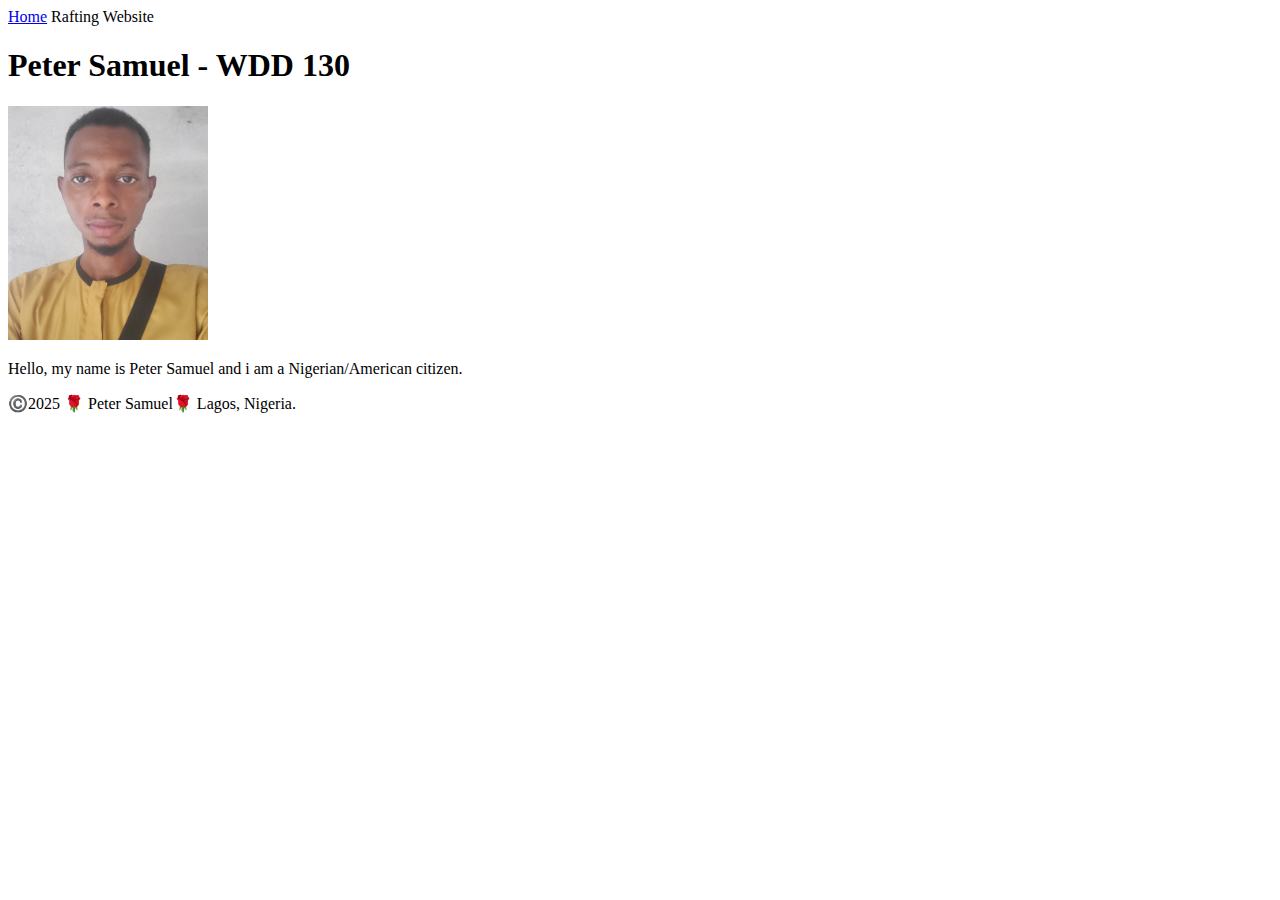
<file: week01/index.html>
<!DOCTYPE html>
<html lang="en">
<head>
    <meta charset="UTF-8">
    <meta name="viewport" content="width=device-width, initial-scale=1.0">
    <title>WDD 130</title>
</head>

<body>
    <header>
        <a href="#">Home</a>
        <a href="wwr"></a>Rafting Website</header>
    <main>
        <h1>Peter Samuel - WDD 130</h1>
        <img src="images/profile.jpg" alt="peter samuel" width="200">
        <p>Hello, my name is Peter Samuel and i am a Nigerian/American citizen.</p>
    </main>

<footer><p>©️2025 🌹 Peter Samuel🌹 Lagos, Nigeria.</p></footer>
</body>
</html>
</file>
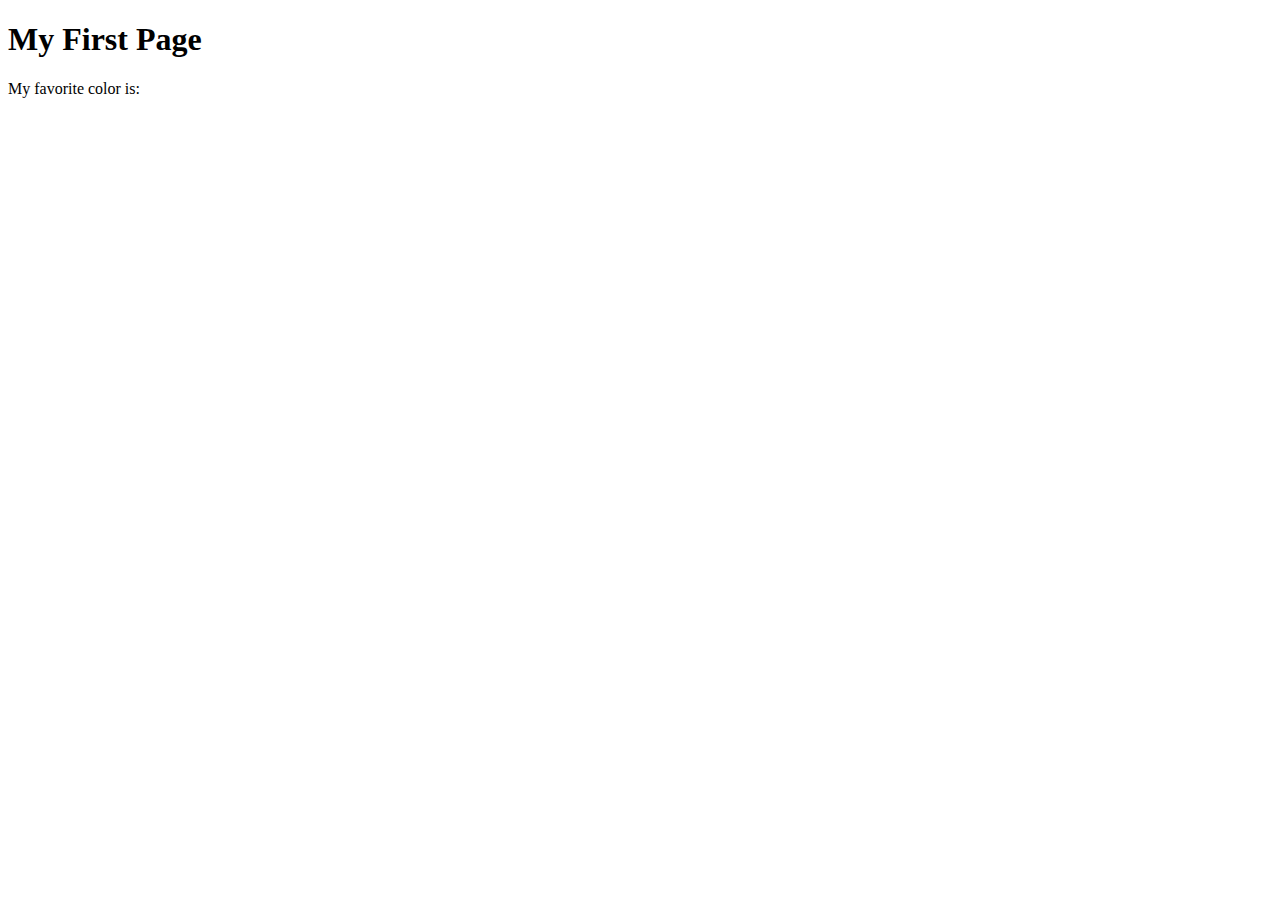
<file: week01/first-page.html>
<!DOCTYPE html>
<html lang="en">
<head>
    <meta charset="UTF-8">
    <meta name="viewport" content="width=device-width, initial-scale=1.0">
    <title>My First Page</title>
</head>
<body>
    <h1>My First Page</h1>
    <p>My favorite color is: </p>
</body>
</html>
</file>
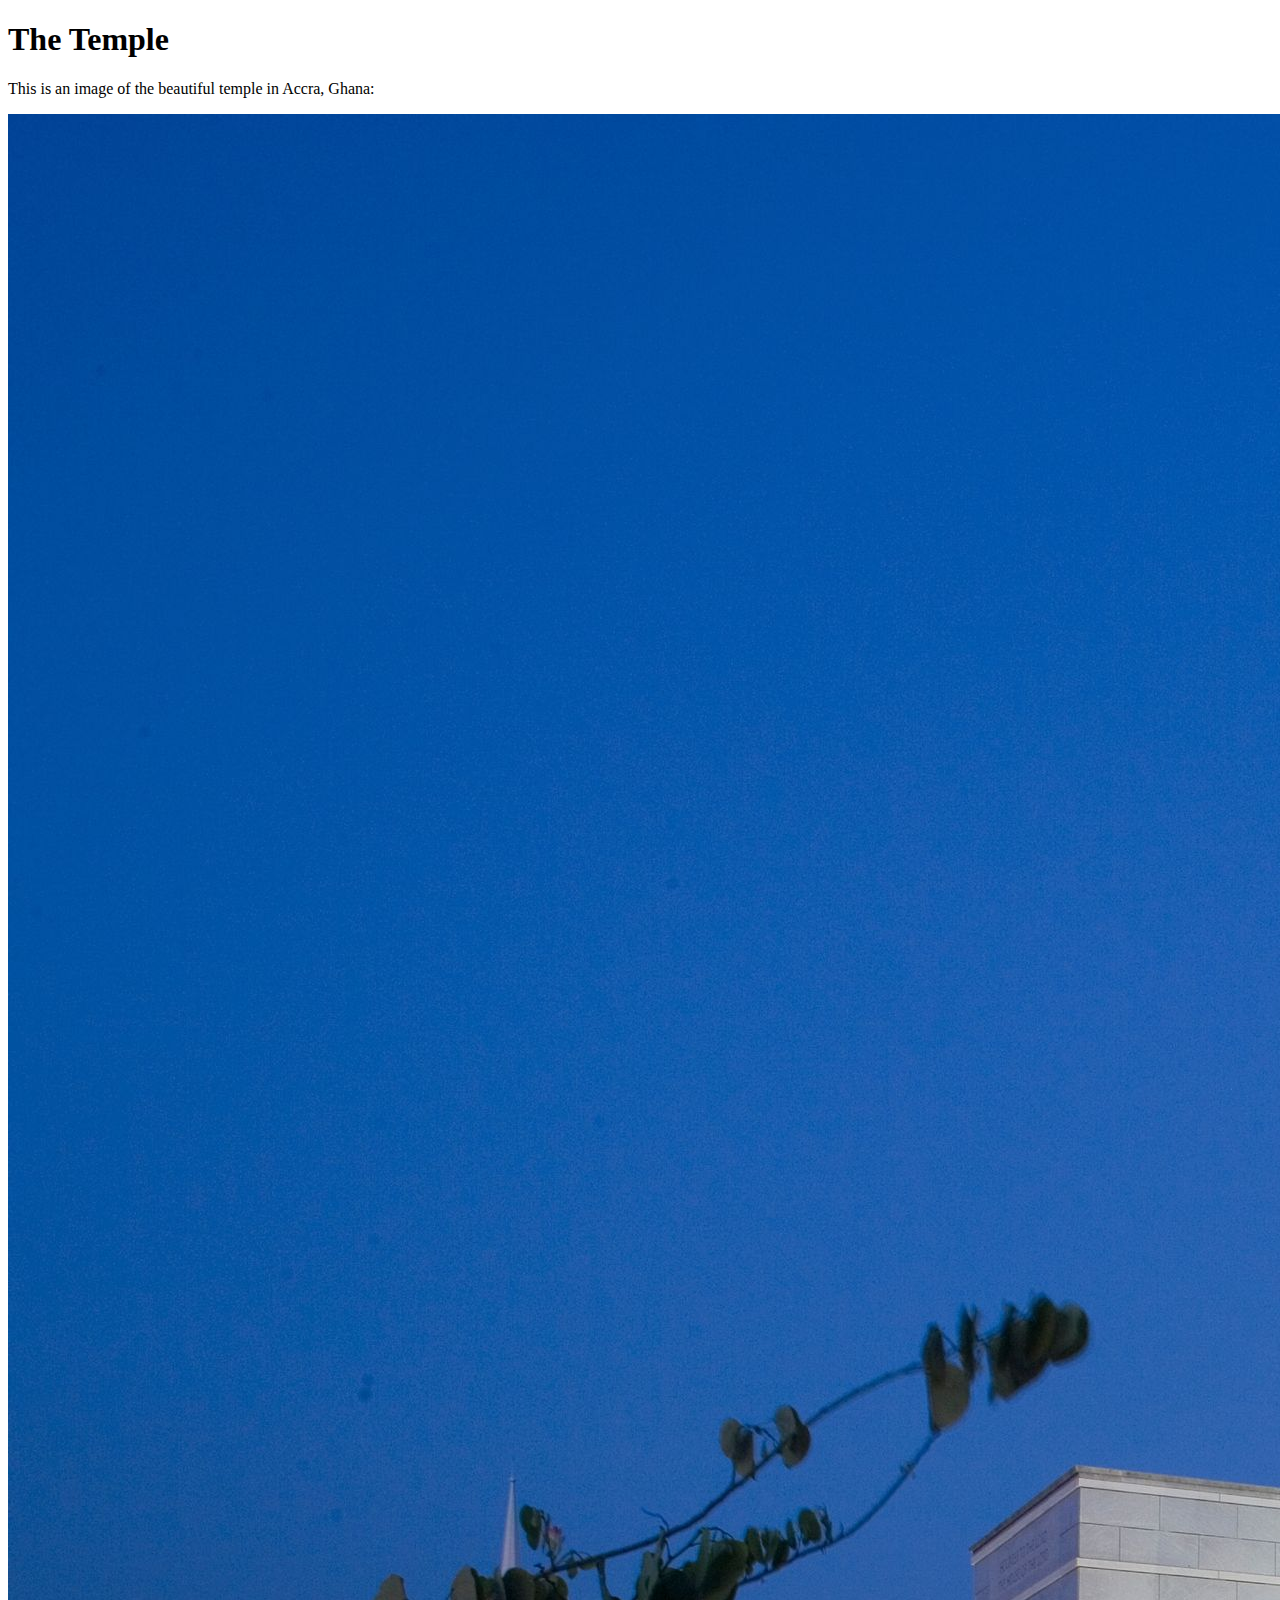
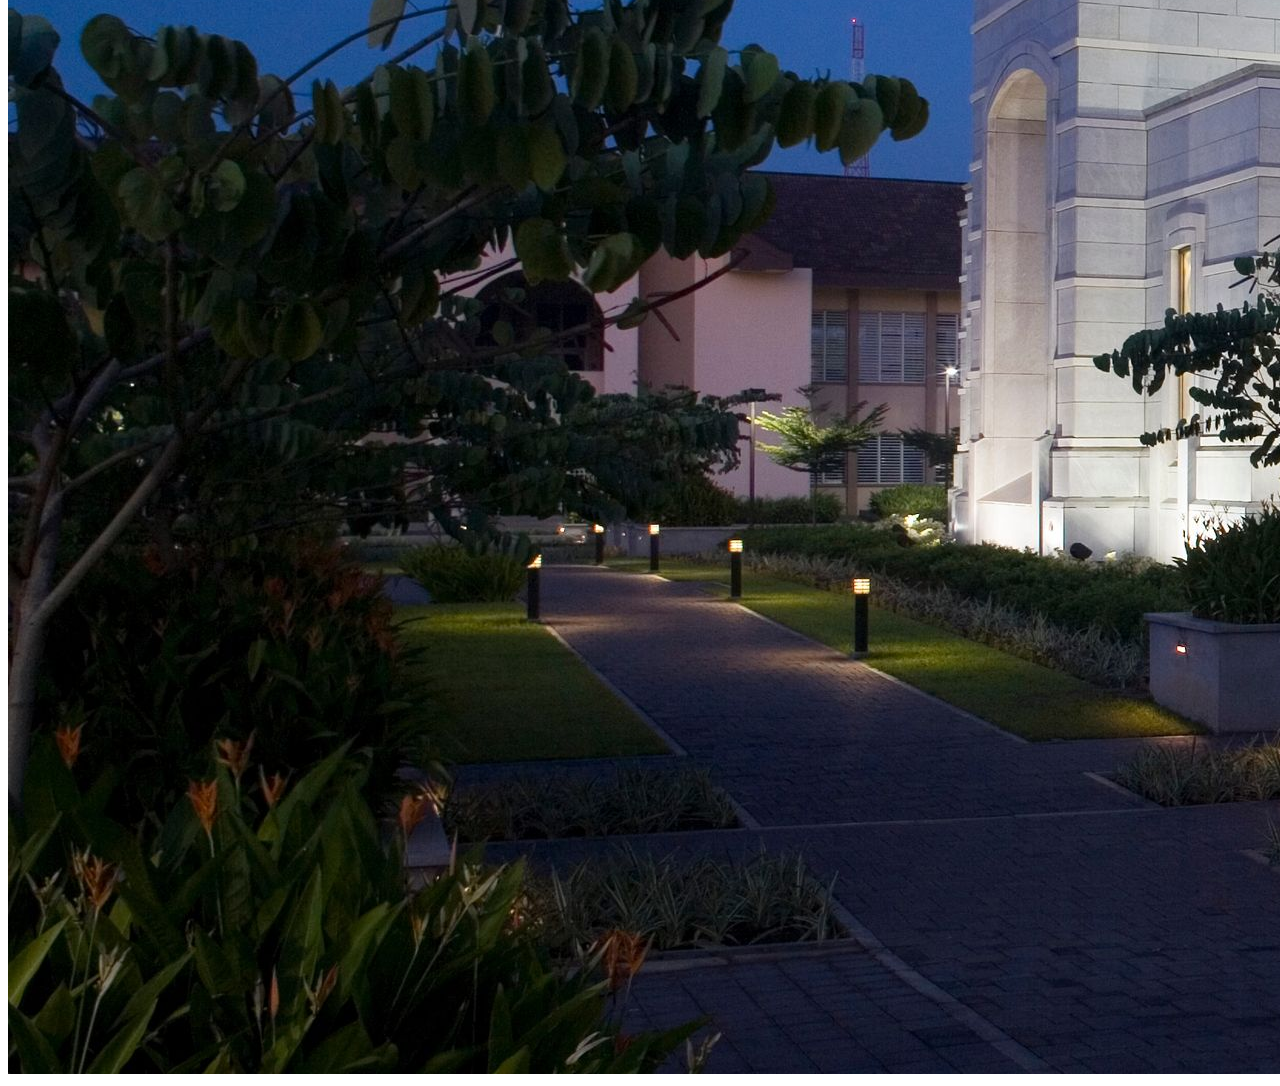
<file: week01/images.html>
<!DOCTYPE html>
<html lang="en">
<head>
    <meta charset="UTF-8">
    <meta name="viewport" content="width=device-width, initial-scale=1.0">
    <title>Temple Image</title>
</head>
<body>
    <h1>The Temple</h1>
    <p>This is an image of the beautiful temple in Accra, Ghana:</p>
    <img src="images/temple-large.jpeg" alt="The Accra Ghana Temple">
    
</body>
</html>
</file>
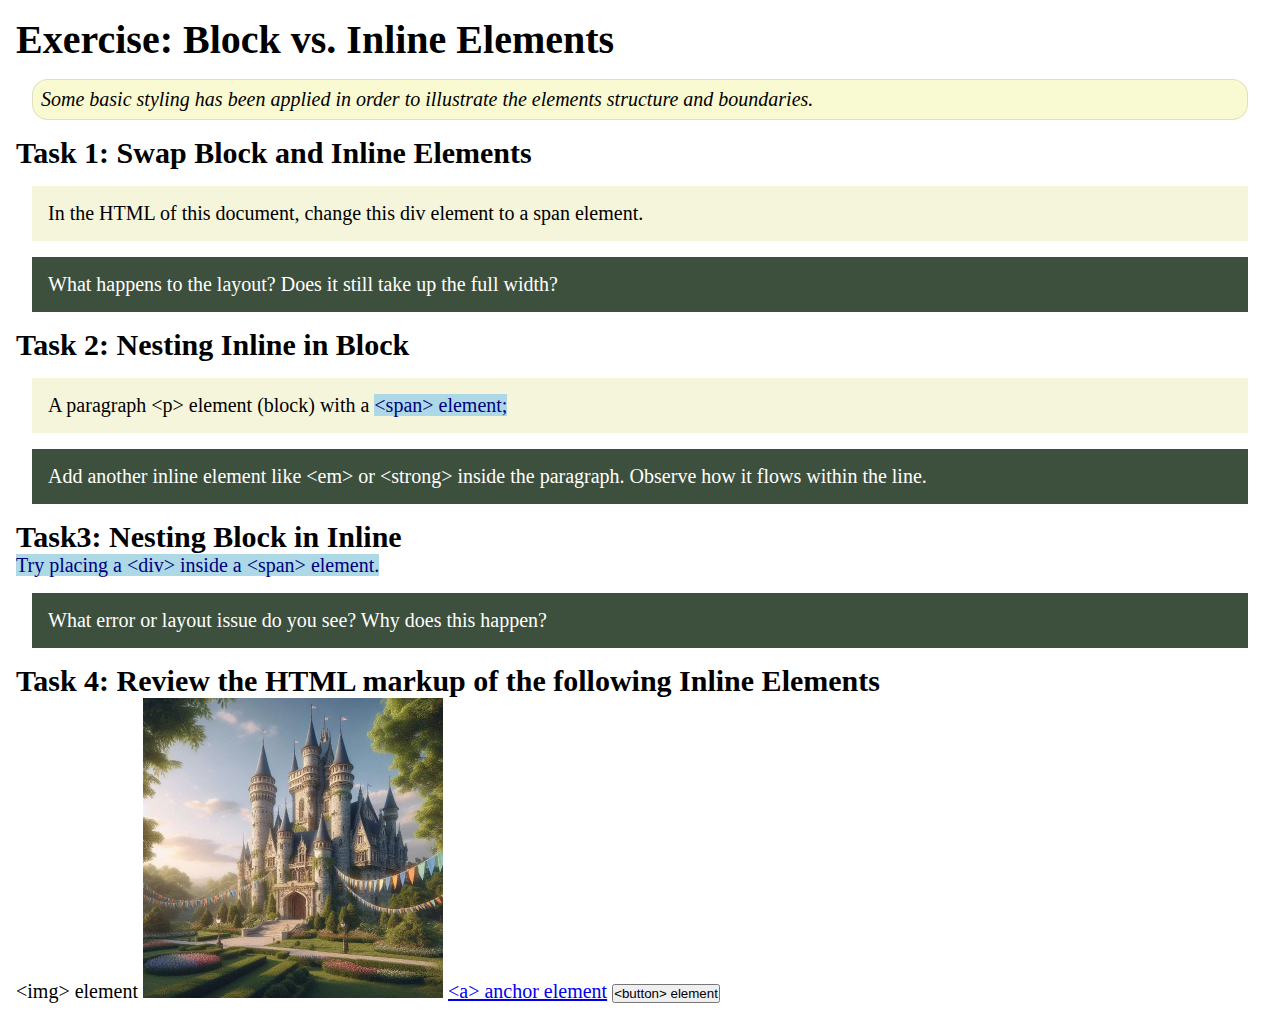
<file: week02/block-vs-inline.html>
<!DOCTYPE html>
<html lang="en">

<head>
    <meta charset="UTF-8">
    <meta name="viewport" content="width=device-width, initial-scale=1.0">
    <title>Exercise: Block vs. Inline Elements</title>
    <link rel="stylesheet" href="styles/block-vs-inline.css">
</head>

<body>
    <main>
        <h1>Exercise: Block vs. Inline Elements</h1>
        <p class="note">Some basic styling has been applied in order to illustrate the elements structure and
            boundaries.</p>

        <h2>Task 1: Swap Block and Inline Elements</h2>
        <div>In the HTML of this document, change this div element to a span element.</div>

        <p class="question">What happens to the layout? Does it still take up the full width?</p>

        <h2>Task 2: Nesting Inline in Block</h2>
        <p>A paragraph &lt;p&gt; element (block) with a <span>&lt;span&gt; element;</span></p>
        <p class="question">Add another inline element like &lt;em&gt; or &lt;strong&gt; inside the paragraph. Observe
            how it flows within the line.</p>

        <h2>Task3: Nesting Block in Inline</h2>
        <span>Try placing a &lt;div&gt; inside a &lt;span&gt; element.</span>
            <p class="question">What error or layout issue do you see? Why does this happen?</p>


            <h2>Task 4: Review the HTML markup of the following Inline Elements</h2>
        &lt;img&gt; element
        <img src="images/castle.webp" alt="placeholder image (images are inline)" width="300" height="300">
        <a href="https://churchofjesuschrist.org">&lt;a&gt; anchor element</a>
        <button type="button">&lt;button&gt; element</button>
    </main>
</body>

</html>
</file>
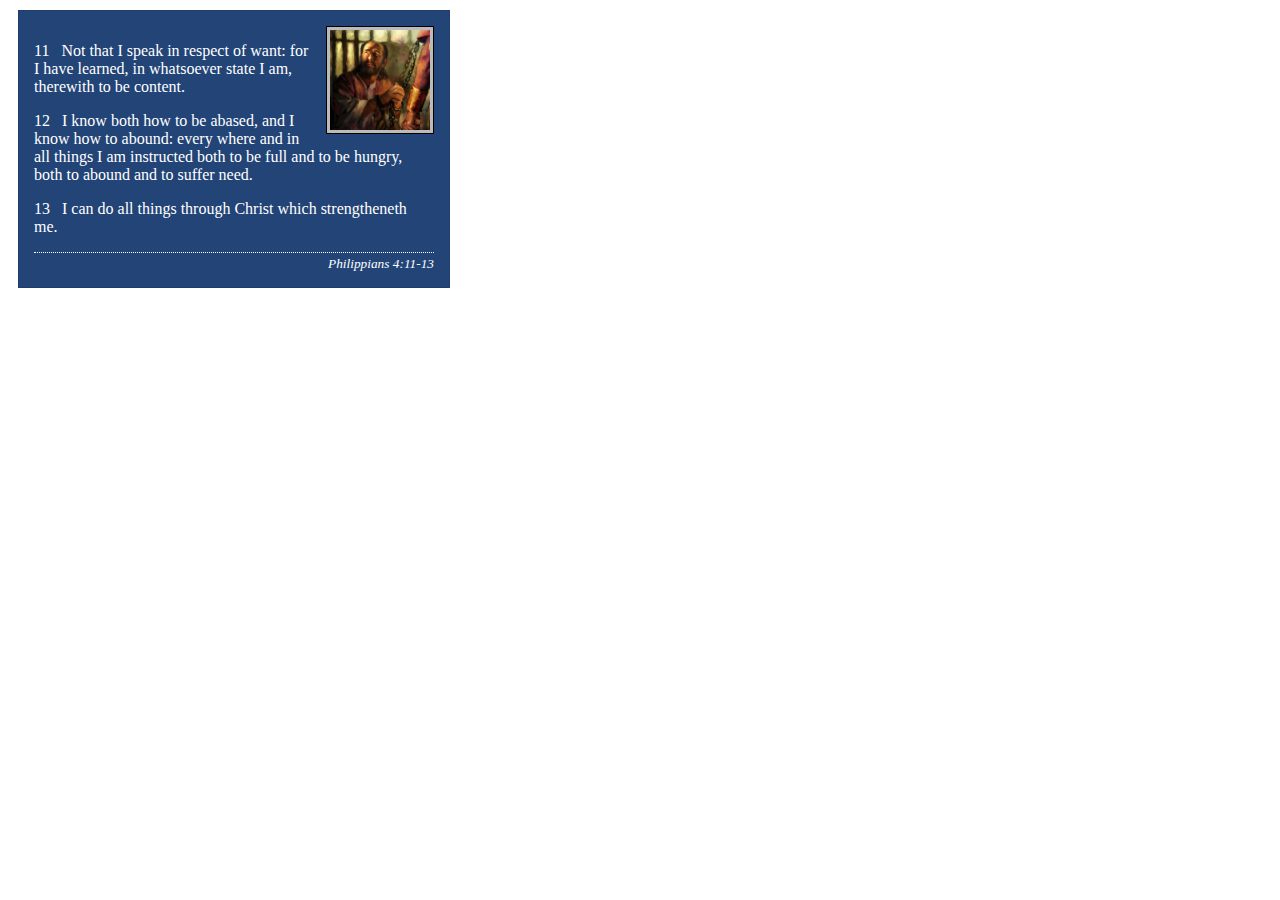
<file: week02/box-model-solution.html>
<!DOCTYPE html>
<html lang="en">
<head>
    <meta charset="UTF-8">
    <meta name="viewport" content="width=device-width, initial-scale=1.0">
    <title>Box Model Activity</title>
    <link rel="stylesheet" href="styles/box-model-solution.css">
</head>
<body>
    <main>
        <div class="callout">
            <img src="images/apostle-paul-imprisoned.webp" alt="Paul the Apostle - Imprisoned in Rome" width="200" height="200">
            <blockquote>
                <p>11 &nbsp; Not that I speak in respect of want: for I have learned, in whatsoever state I am, therewith to be content.</p>
                <p>12 &nbsp; I know both how to be abased, and I know how to abound: every where and in all things I am instructed both to be full and to be hungry, both to abound and to suffer need.</p>
                <p>13 &nbsp; I can do all things through Christ which strengtheneth me.</p>
            </blockquote>
            <cite>Philippians 4:11-13</cite>
        </div>
    </main>
</body>
</html>
</file>
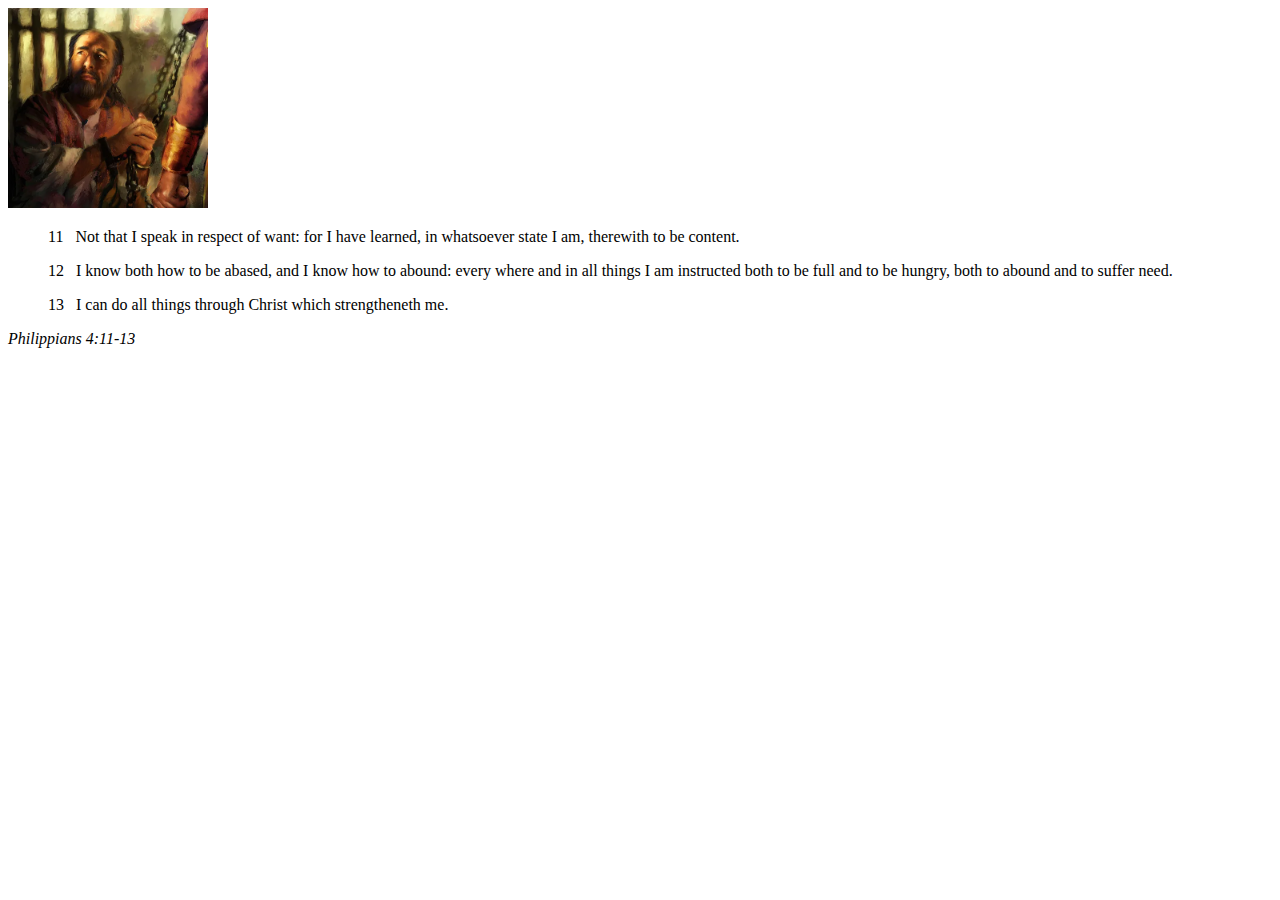
<file: week02/box-model.html>
<!DOCTYPE html>
<html lang="en">
<head>
    <meta charset="UTF-8">
    <meta name="viewport" content="width=device-width, initial-scale=1.0">
    <title>Box Model Activity</title>
</head>
<body>
    <main>
        <div class="callout">
            <img src="images/apostle-paul-imprisoned.webp" alt="Paul the Apostle - Imprisoned in Rome" width="200" height="200">
            <blockquote>
                <p>11 &nbsp; Not that I speak in respect of want: for I have learned, in whatsoever state I am, therewith to be content.</p>
                <p>12 &nbsp; I know both how to be abased, and I know how to abound: every where and in all things I am instructed both to be full and to be hungry, both to abound and to suffer need.</p>
                <p>13 &nbsp; I can do all things through Christ which strengtheneth me.</p>
            </blockquote>
            <cite>Philippians 4:11-13</cite>
        </div>
    </main>
</body>
</html>
</file>
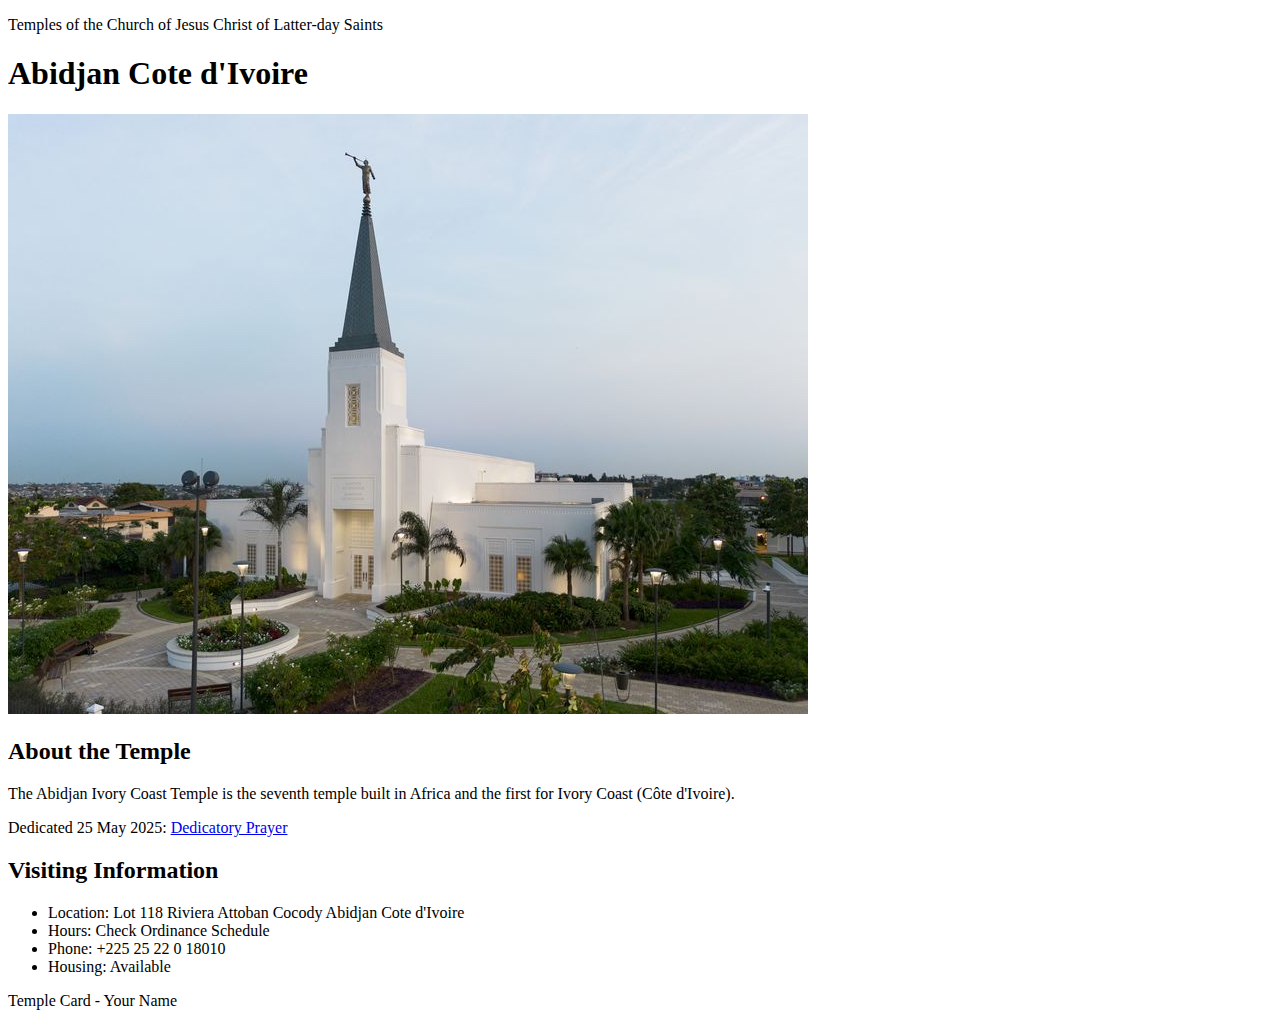
<file: week02/temple.html>
<!DOCTYPE html>
<html lang="en">

<head>
    <meta charset="UTF-8">
    <meta name="viewport" content="width=device-width, initial-scale=1.0">
    <title>Temple Card - Abidjan Cote d'Ivoire</title>
</head>

<body>
    <header>
        <p>Temples of the Church of Jesus Christ of Latter-day Saints</p>
    </header>
    <main>
        <h1>Abidjan Cote d'Ivoire</h1>
        <picture>
            <img src="images/abidjan-ivory-coast.jpeg" alt="Abidjan Cote d'Ivoire Temple">
        </picture>
        <section>
            <h2>About the Temple</h2>
            <p>The Abidjan Ivory Coast Temple is the seventh temple built in Africa and the first for Ivory Coast (Côte
                d'Ivoire).</p>
            <p>Dedicated 25 May 2025: <a
                    href="https://www.churchofjesuschrist.org/temples/dedicatory-prayer/abidjan-ivory-coast-temple/2025-05-25?lang=eng"
                    target="_blank" rel="noopener noreferrer">Dedicatory Prayer</a></p>
        </section>
        <section>
            <h2>Visiting Information</h2>
            <ul>
                <li>Location: Lot 118 Riviera Attoban Cocody Abidjan Cote d'Ivoire</li>
                <li>Hours: Check Ordinance Schedule</li>
                <li>Phone: +225 25 22 0 18010</li>
                <li>Housing: Available</li>
            </ul>
        </section>
    </main>
    <footer>
        <p>Temple Card - Your Name</p>
    </footer>
</body>

</html>
</file>
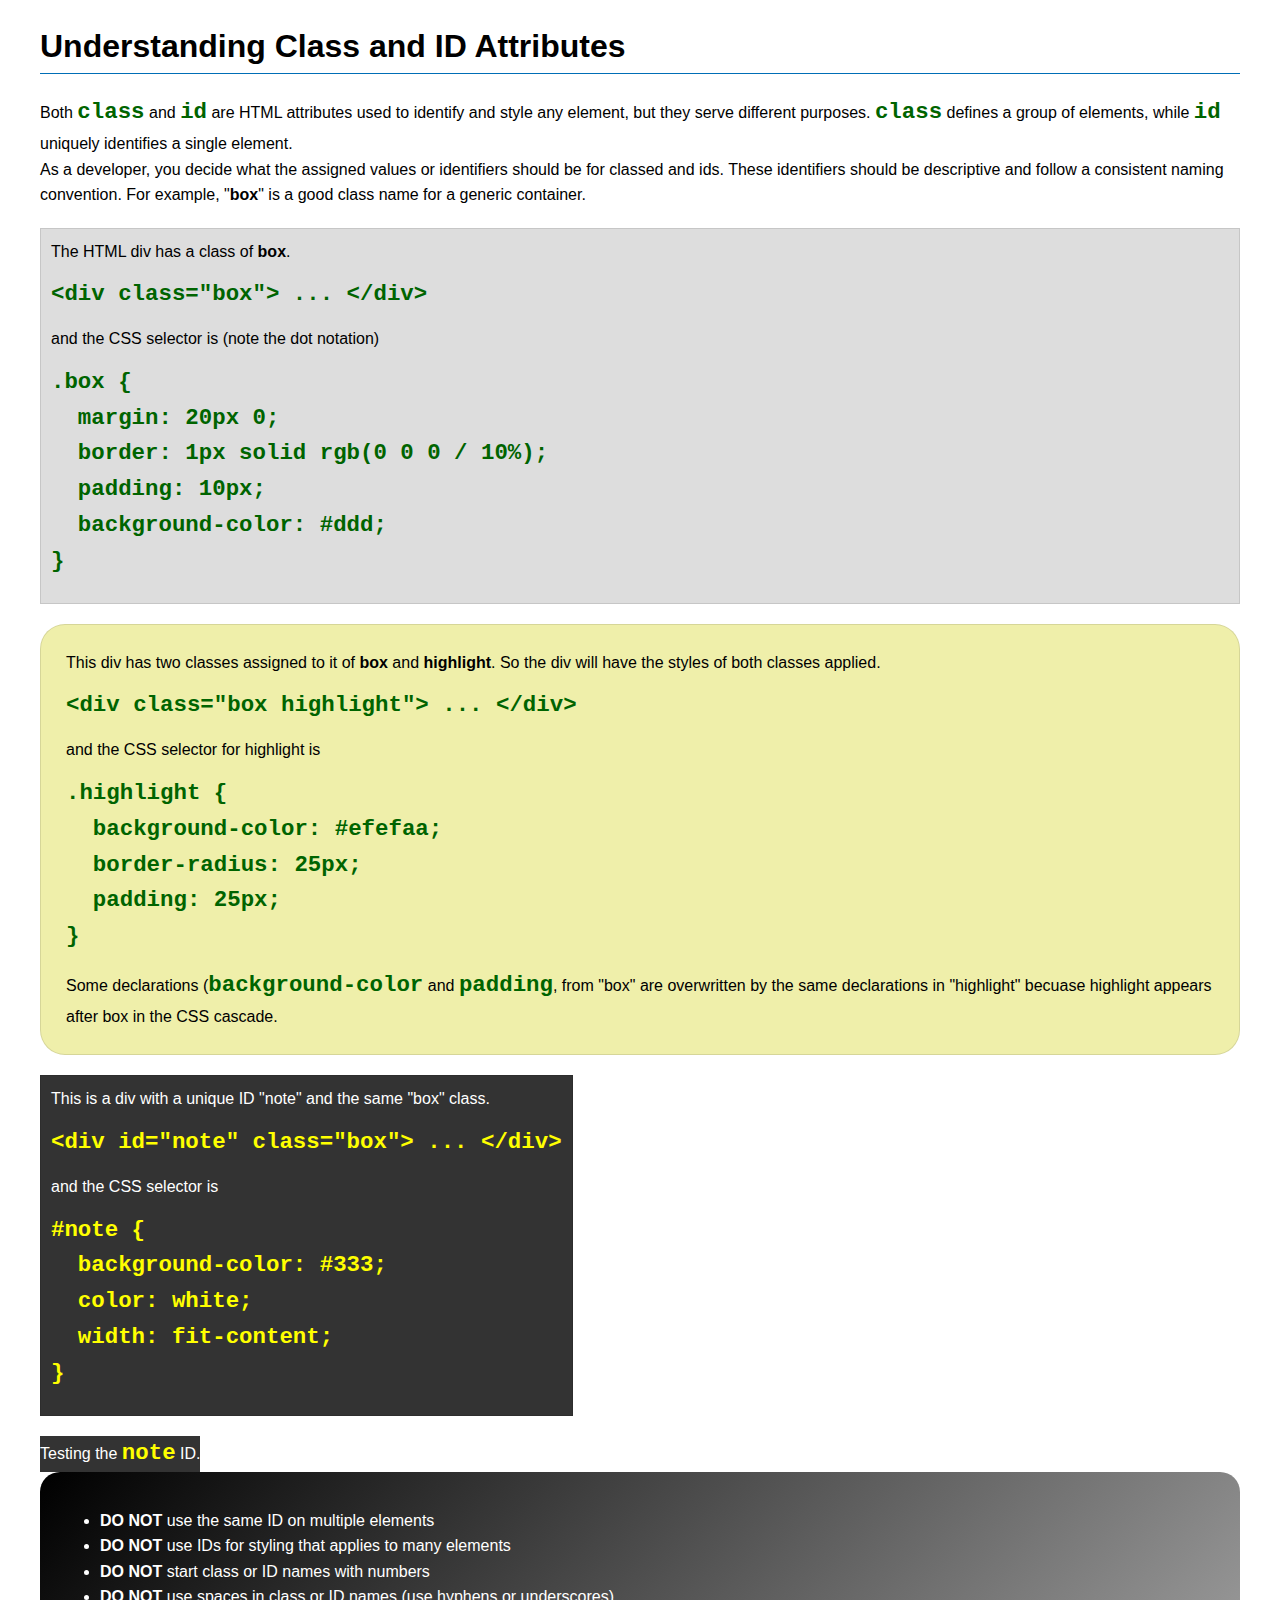
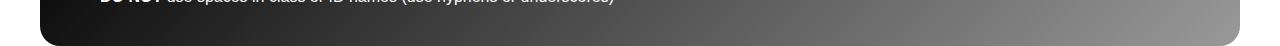
<file: week03/class-and-id.html>
<!DOCTYPE html>
<html lang="en">

<head>
    <meta charset="UTF-8">
    <meta name="viewport" content="width=device-width, initial-scale=1.0">
    <title>Class vs ID Attributes</title>
    <link rel="stylesheet" href="styles/class-and-id.css">
</head>

<body>
    <h1>Understanding Class and ID Attributes</h1>
    <p>Both <code>class</code> and <code>id</code> are HTML attributes used to identify and style any element, but they
        serve different purposes. <code>class</code> defines a group of elements, while <code>id</code> uniquely
        identifies a single element.</p>
    <p>As a developer, you decide what the assigned values or identifiers should be for classed and ids. These
        identifiers should be
        descriptive and follow a consistent naming convention. For example, "<strong>box</strong>" is a good class name
        for a generic container.</p>
    <div class="box">
        <p>The HTML div has a class of <strong>box</strong>.</p>
        <pre><code class="html">&lt;div class="box"&gt; ... &lt;/div&gt;</code></pre>
        and the CSS selector is (note the dot notation)
        <pre><code class="css">.box {
  margin: 20px 0;
  border: 1px solid rgb(0 0 0 / 10%);
  padding: 10px;
  background-color: #ddd; 
}</code></pre>
    </div>

    <div class="box highlight">
        <p>This div has two classes assigned to it of <strong>box</strong> and <strong>highlight</strong>. So the div
            will have the styles of both classes applied.</p>
        <pre><code class="html">&lt;div class="box highlight"&gt; ... &lt;/div&gt;</code></pre>
        and the CSS selector for highlight is
        <pre><code class="css">.highlight {
  background-color: #efefaa;
  border-radius: 25px;
  padding: 25px;
}</code></pre>
<p>Some declarations (<code>background-color</code> and <code>padding</code>, from "box" are overwritten by the same declarations in "highlight" becuase highlight appears after box in the CSS cascade.</p>
    </div>

    <div id="note" class="box">
        <p>This is a div with a unique ID "note" and the same "box" class.</p>
        <pre><code class="html">&lt;div id="note" class="box"&gt; ... &lt;/div&gt;</code></pre>
        and the CSS selector is
        <pre><code class="css">#note {
  background-color: #333;
  color: white;
  width: fit-content;
}</code></pre>
    </div>

    <div id="note">
        <p>Testing the <code>note</code> ID.</p>
    </div>

    <section id="best-practice">
        <ul>
            <li><strong>DO NOT</strong> use the same ID on multiple elements</li>
            <li><strong>DO NOT</strong> use IDs for styling that applies to many elements</li>
            <li><strong>DO NOT</strong> start class or ID names with numbers</li>
            <li><strong>DO NOT</strong> use spaces in class or ID names (use hyphens or underscores)</li>
        </ul>
    </section>




</body>

</html>
</file>
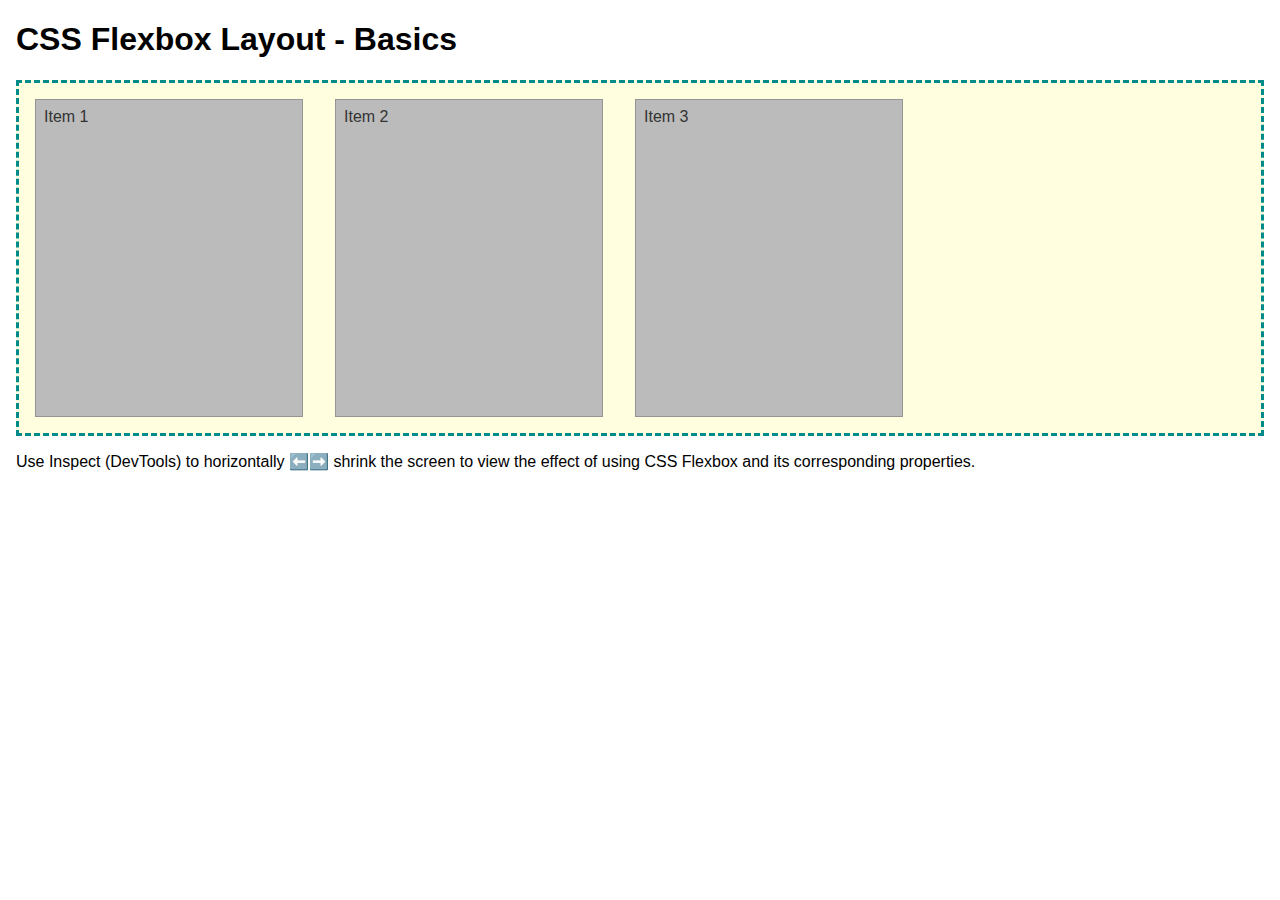
<file: week04/flexbox-layout.html>
<!DOCTYPE html>
<html lang="en">
<head>
    <meta charset="UTF-8">
    <meta name="viewport" content="width=device-width, initial-scale=1.0">
    <title>CSS Flexbox Layout - Basics</title>
    <link rel="stylesheet" href="styles/flexbox.css">
</head>
<body>
    <main>
        <h1>CSS Flexbox Layout - Basics</h1>
        <div class="flex-container">
            <div class="flex-item item1">Item 1</div>
            <div class="flex-item item2">Item 2</div>
            <div class="flex-item item3">Item 3</div>
        </div>
        <p>Use Inspect (DevTools) to horizontally ⬅️➡️ shrink the screen to view the effect of using CSS Flexbox and its corresponding properties.</p>
    </main>
</body>
</html>
</file>
<file: week02/styles/block-vs-inline.css>
* {
    margin: 0;
    padding: 0;
}

body {
    font-size: 20px;
    margin: 1rem;
}

p,
div {
    background-color: beige;
    margin: 1rem;
    padding: 1rem;
}

span {
    color: navy;
    background-color: lightblue;
}

code {
    margin: 0;
    padding: 0;
    color: green;
    font-size: 1.2rem;
}

.note {
    font-style: italic;
    background-color: lightgoldenrodyellow;
    border-radius: 1rem;
    border: 1px solid rgb(0 0 0 / 10%);
    margin: 1rem;
    padding: .5rem;
}

.question {
    background-color: #3d503d;
    color: #fff;
}
</file>
<file: week02/styles/box-model-solution.css>
.callout {
    max-width: 400px;
    margin: 10px;
    border: 1px solid rgba(0, 0, 0, .1);
    padding: 15px;
    background-color: #247;
    color: #fff;
}

.callout img {
    float: right;
    margin: 0 0 10px 15px;
    border: 1px solid #000;
    padding: 3px;
    background-color: #bbb;
    width: 100px;
    height: auto;

}

blockquote {
    margin: 0;
}

cite {
    display: block;
    border-top: 1px dotted #fff;
    padding-top: 3px;
    text-align: right;
    font-size: smaller;
}
</file>
<file: week03/styles/class-and-id.css>
body {
    font-family: Arial, sans-serif;
    line-height: 1.6;
    margin: 0;
    padding: 0 40px;
}

h1 {
    border-bottom: 1px solid rgb(0 110 182);
    padding-bottom: 0;
}



p {
    margin: 0;
}

code {
    color: darkgreen;
    font-weight: 700;
    font-size: 1.4rem;
}

/* Class examples - can be reused */

.box {
    margin: 20px 0;
    border: 1px solid rgb(0 0 0 / 10%);
    padding: 10px;
    background-color: #ddd; /* this is shorthand for #dddddd */
}

.highlight {
    background-color: #efefaa;
    border-radius: 25px;
    padding: 25px;
}

/* ID examples - should be unique */

#note {
    background-color: #333;
    color: white;
    width: fit-content;
}

#note code {
    color: yellow;
}

#best-practice {
    background: linear-gradient(135deg, #000 0%, #999 100%);
    color: white;
    border-radius: 20px;
    padding: 20px
}
</file>
<file: week04/styles/flexbox.css>
body {
    font-family: Helvetica, Arial, sans-serif;
    margin: 1rem;
}

.flex-container {
    border: 3px dashed darkcyan;
    background-color: lightyellow;
    display: flex;
    flex-wrap: wrap;
}

.flex-item {
    width: 250px;
    margin: 1rem;
    border: 1px solid rgb(0 0 0 / 20%);
    padding: 0.5rem;
    background-color: #bbb;
    color: #333;
}

.item1 {
    min-height: 100px;
}

.item2 {
    min-height: 200px;
}

.item3 {
    min-height: 300px;
}
</file>
